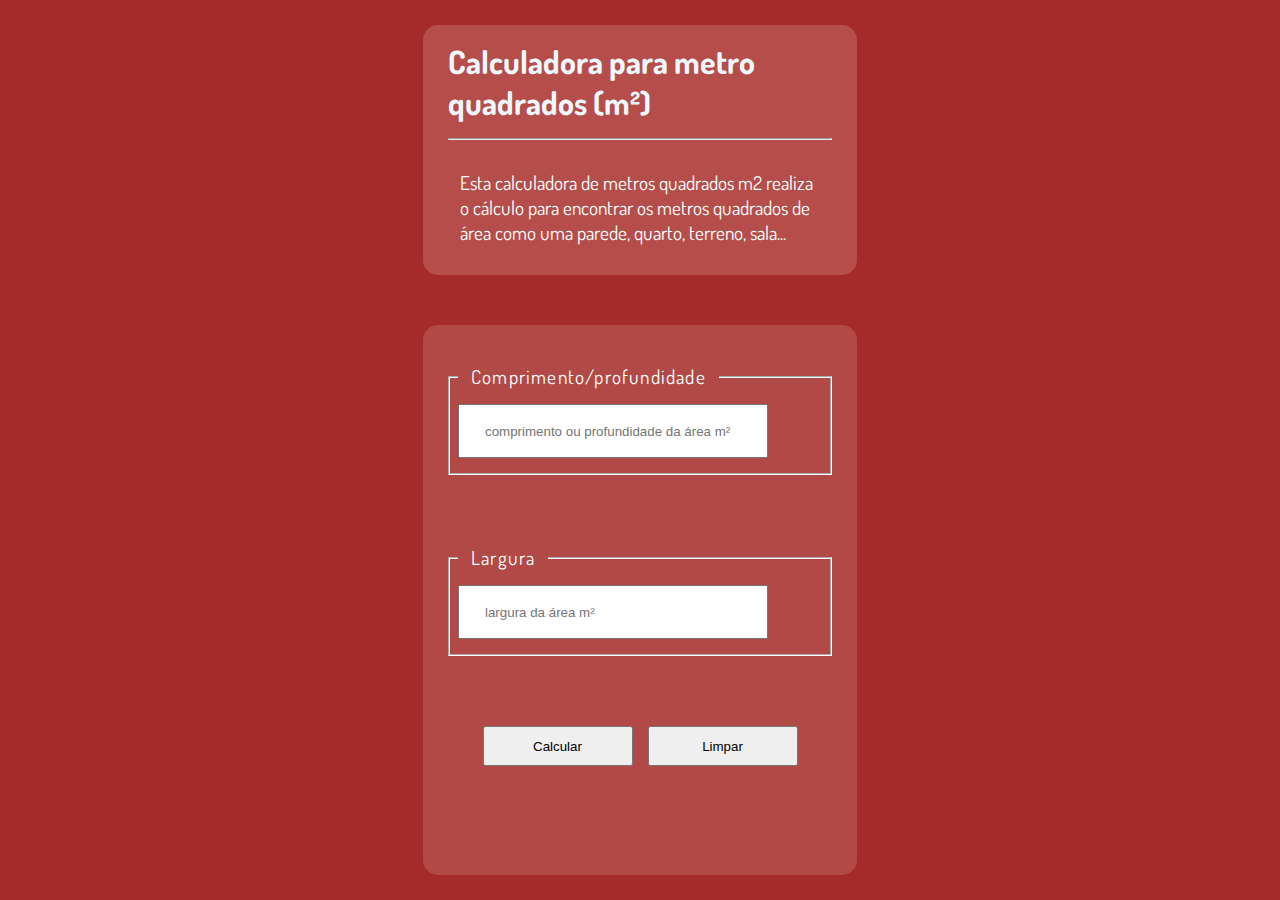
<file: index.html>
<!DOCTYPE html>
<html lang="pt-br">
<head>
    <meta charset="UTF-8">
    <meta name="viewport" content="width=device-width, initial-scale=1.0">
    <link rel="stylesheet" href="style.css">
    
    <title>Calculadora | Total metros quadrados</title>
</head>
<body>
    <main class="main-container">
        <div class="title">
            <h1>Calculadora para metro quadrados (m²)</h1>
            <hr>            
            <p>Esta calculadora de metros quadrados m2 realiza o cálculo para encontrar os metros quadrados de área como uma parede, quarto, terreno, sala...</p>
        </div>
        
        <div class="content">
            <fieldset>
                <legend>Comprimento/profundidade</legend>
                    <input class="comprimento" type="number" placeholder="comprimento ou profundidade da área m²">
            </fieldset>
            <fieldset>      
                <legend>Largura</legend>
                    <input class="largura" type="number" placeholder="largura da área m²">
            </fieldset> 
            <div class="container-buttons">
                <button class="'btn-calc" onclick="calcular()">Calcular</button>
                <button class="'btn-clear" onclick="limparArea()">Limpar</button>
             
            </div>
            <div class="resultado"></div> 
        </div>

    </main>
    <script src="script.js"></script>
</body>
</html>
</file>
<file: style.css>
@import url('https://fonts.googleapis.com/css2?family=Dosis:wght@300;400&display=swap');

* {
    margin: 0;
    padding: 0px;
}

body {
    background-color: brown;
}

main {
    display: flex;
    align-items: center;
    justify-content: center;
    flex-direction: column;
    row-gap: 50px;
    width: 100vw;
    height: 100vh;
}

.title {
    display: flex;
    background-color: rgba(250, 235, 215, 0.188);
    flex-direction: column;
    padding: 0 25px;
    justify-content: center;
    row-gap: 15px;
    width: 30%;
    border-radius: 15px;
    height: 250px;
}

main h1 {
    color: #f0f8ff;
    font-family: 'Dosis', sans-serif;
}

main p {
    display: flex;
    justify-content: center;
    font-family: 'Dosis', sans-serif;
    padding: 15px 12px;
    color: #ffffff;
    font-size: 1.2em;
    border-radius: 15px;
}

.content {
    display: flex;
    background-color: #f5f5dc29;
    flex-direction: column;
    row-gap: 70px;
    justify-content: center;
    font-family: sans-serif;
    width: 30%;
    height: 550px;
    border-radius: 15px;
    padding: 0 25px;
    
}

div input {
    padding-left: 15px;
    width: 80%;
    height: 50px;
}

div input:focus {
    background-color: blanchedalmond;
    outline: none;
}

input::placeholder{
    padding-left: 10px;
}

div legend {
    font-size: 1.2em;
    color: #ffffff;
    font-family: 'Dosis', sans-serif;
    padding: 0 13px;
    letter-spacing: 1.2px;   
}

fieldset {
    border-color: #ffffff;
    padding: 15px 8px;
    height: auto;
    
}

.container-buttons{
    display: flex;
    justify-content: center;
    column-gap: 15px;
}

.resultado {
    margin: 0 auto;
    text-align: center;
    background-color: rgba(247, 251, 251, 0.233);
    width: 50%;
    font-size: 1.3em;
    color: #fffefe;
}

main button{
    width: 150px;
    height: 40px;
}




@media screen and (max-width: 390px){
    
    .title {
        display: flex;
        background-color: rgba(250, 235, 215, 0.188);
        flex-direction: column;
        padding: 15px 25px;
        justify-content: center;
        row-gap: 15px;
        width: 80%;
        border-radius: 15px;
        height: auto;
    }
    
    div input {
        width: 90%;
        height: 50px;
    }
    
    .content {
        display: flex;
        background-color: #f5f5dc29;
        flex-direction: column;
        row-gap: 70px;
        justify-content: center;
        font-family: sans-serif;
        width: 80%;
        height: auto;
        border-radius: 15px;
        padding-top: 35px;
    }

}
</file>
